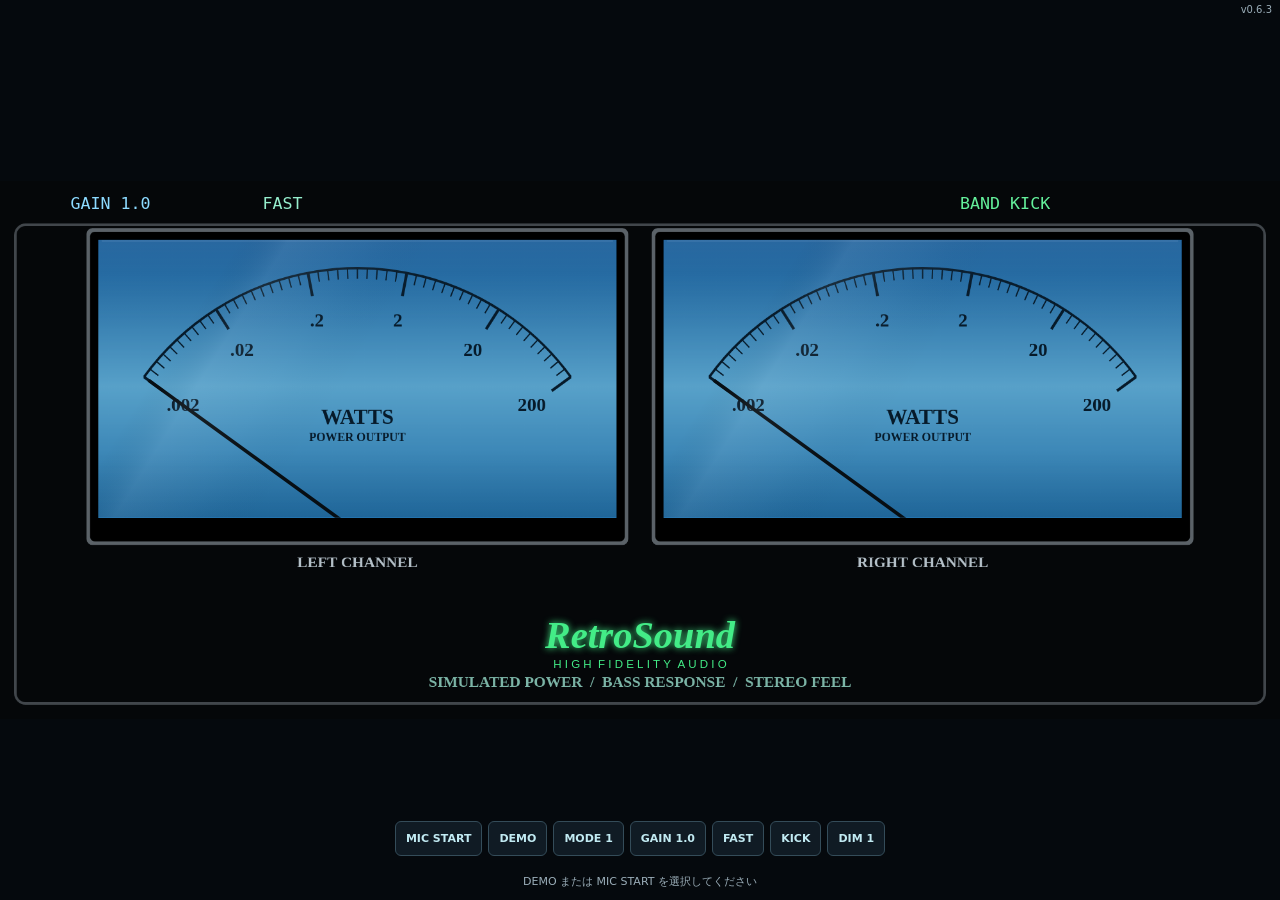
<file: index.html>
<!doctype html><html lang="ja"><head><meta name="robots" content="noindex, nofollow"><meta charset="utf-8"><meta name="viewport" content="width=device-width,initial-scale=1,viewport-fit=cover"><meta name="theme-color" content="#05090d"><meta name="apple-mobile-web-app-capable" content="yes"><link rel="manifest" href="manifest.webmanifest?v=063"><link rel="apple-touch-icon" href="icon-192.png"><link rel="stylesheet" href="style.css?v=063"><title>RETRO VFD Analyzer</title></head><body><main><div id="rotateHint">端末を横向きにしてください</div><span id="version">v0.6.3</span><canvas id="display" aria-label="音声スペクトラム"></canvas><div id="controls"><button id="start">MIC START</button><button id="demo">DEMO</button><button id="mode">MODE</button><button id="gain">GAIN</button><button id="resp">RESP</button><button id="band">BAND</button><button id="dim">DIM</button></div><p id="status" role="status">DEMO または MIC START を選択してください</p></main><script src="app.js?v=063"></script></body></html>
</file>
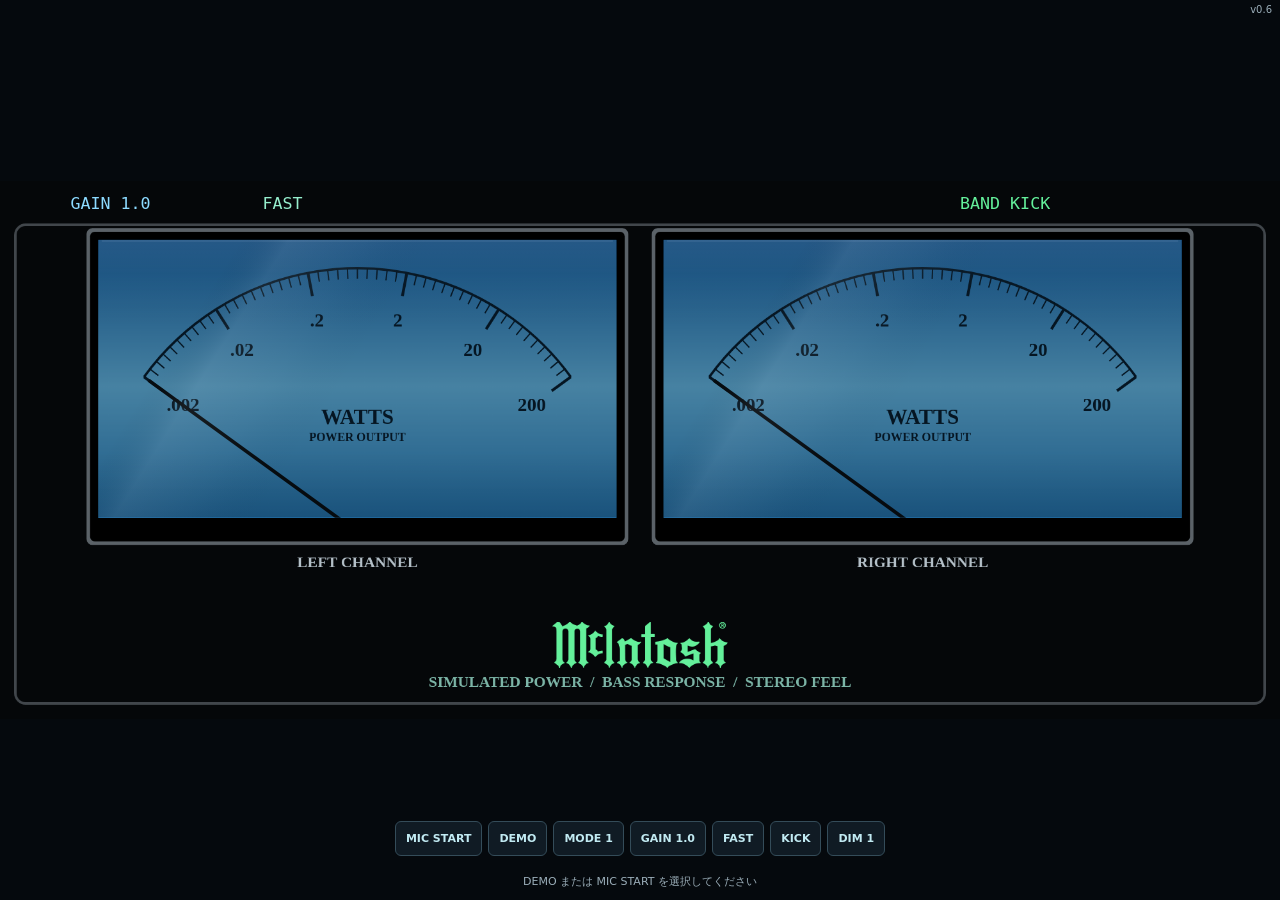
<file: RetroVFD_Web_v0.6/index.html>
<!doctype html><html lang="ja"><head><meta charset="utf-8"><meta name="viewport" content="width=device-width,initial-scale=1,viewport-fit=cover"><meta name="theme-color" content="#05090d"><meta name="apple-mobile-web-app-capable" content="yes"><link rel="manifest" href="manifest.webmanifest?v=060"><link rel="apple-touch-icon" href="icon-192.png"><link rel="stylesheet" href="style.css?v=060"><title>RETRO VFD Analyzer</title></head><body><main><div id="rotateHint">端末を横向きにしてください</div><span id="version">v0.6</span><canvas id="display" aria-label="音声スペクトラム"></canvas><div id="controls"><button id="start">MIC START</button><button id="demo">DEMO</button><button id="mode">MODE</button><button id="gain">GAIN</button><button id="resp">RESP</button><button id="band">BAND</button><button id="dim">DIM</button></div><p id="status" role="status">DEMO または MIC START を選択してください</p></main><script src="app.js?v=060"></script></body></html>
</file>
<file: style.css>
*{box-sizing:border-box}body{margin:0;background:#05090d;color:#b4e4ed;font:14px system-ui;overflow:hidden}main{height:100vh;height:100dvh;display:grid;place-items:center;padding:env(safe-area-inset-top) env(safe-area-inset-right) env(safe-area-inset-bottom) env(safe-area-inset-left)}canvas{width:100%;height:100%;min-height:0;display:block;touch-action:manipulation}#controls{position:fixed;bottom:calc(36px + env(safe-area-inset-bottom));left:0;right:0;display:flex;justify-content:center;flex-wrap:wrap;gap:6px;padding:8px;transition:opacity .2s}button{background:#101b24;color:#c1eaf2;border:1px solid #344c59;border-radius:6px;padding:10px;font:600 11px system-ui;cursor:pointer}#status{position:fixed;bottom:env(safe-area-inset-bottom);left:10px;right:10px;text-align:center;font-size:11px;color:#9baeb9;pointer-events:none}.hidden{opacity:0;pointer-events:none}

main{position:relative;grid-template-columns:minmax(0,1fr);grid-template-rows:minmax(0,1fr)}#rotateHint{display:none;position:absolute;top:calc(18px + env(safe-area-inset-top));left:0;right:0;text-align:center;color:#9baeb9;pointer-events:none}#version{position:absolute;right:calc(8px + env(safe-area-inset-right));top:calc(4px + env(safe-area-inset-top));font:10px system-ui;color:#9baeb9;pointer-events:none}#controls{left:env(safe-area-inset-left);right:env(safe-area-inset-right)}@media (orientation:portrait) and (max-width:900px){#rotateHint{display:block}}@media (orientation:landscape) and (max-height:600px){#controls{bottom:calc(4px + env(safe-area-inset-bottom));padding:3px;gap:4px;background:#05090dcc}button{padding:7px 9px}#status{bottom:calc(45px + env(safe-area-inset-bottom));margin:0}#status.active{display:none}}
</file>
<file: RetroVFD_Web_v0.6/style.css>
*{box-sizing:border-box}body{margin:0;background:#05090d;color:#b4e4ed;font:14px system-ui;overflow:hidden}main{height:100vh;height:100dvh;display:grid;place-items:center;padding:env(safe-area-inset-top) env(safe-area-inset-right) env(safe-area-inset-bottom) env(safe-area-inset-left)}canvas{width:100%;height:100%;min-height:0;display:block;touch-action:manipulation}#controls{position:fixed;bottom:calc(36px + env(safe-area-inset-bottom));left:0;right:0;display:flex;justify-content:center;flex-wrap:wrap;gap:6px;padding:8px;transition:opacity .2s}button{background:#101b24;color:#c1eaf2;border:1px solid #344c59;border-radius:6px;padding:10px;font:600 11px system-ui;cursor:pointer}#status{position:fixed;bottom:env(safe-area-inset-bottom);left:10px;right:10px;text-align:center;font-size:11px;color:#9baeb9;pointer-events:none}.hidden{opacity:0;pointer-events:none}

main{position:relative;grid-template-columns:minmax(0,1fr);grid-template-rows:minmax(0,1fr)}#rotateHint{display:none;position:absolute;top:calc(18px + env(safe-area-inset-top));left:0;right:0;text-align:center;color:#9baeb9;pointer-events:none}#version{position:absolute;right:calc(8px + env(safe-area-inset-right));top:calc(4px + env(safe-area-inset-top));font:10px system-ui;color:#9baeb9;pointer-events:none}#controls{left:env(safe-area-inset-left);right:env(safe-area-inset-right)}@media (orientation:portrait) and (max-width:900px){#rotateHint{display:block}}@media (orientation:landscape) and (max-height:600px){#controls{bottom:calc(4px + env(safe-area-inset-bottom));padding:3px;gap:4px;background:#05090dcc}button{padding:7px 9px}#status{bottom:calc(45px + env(safe-area-inset-bottom));margin:0}#status.active{display:none}}
</file>
